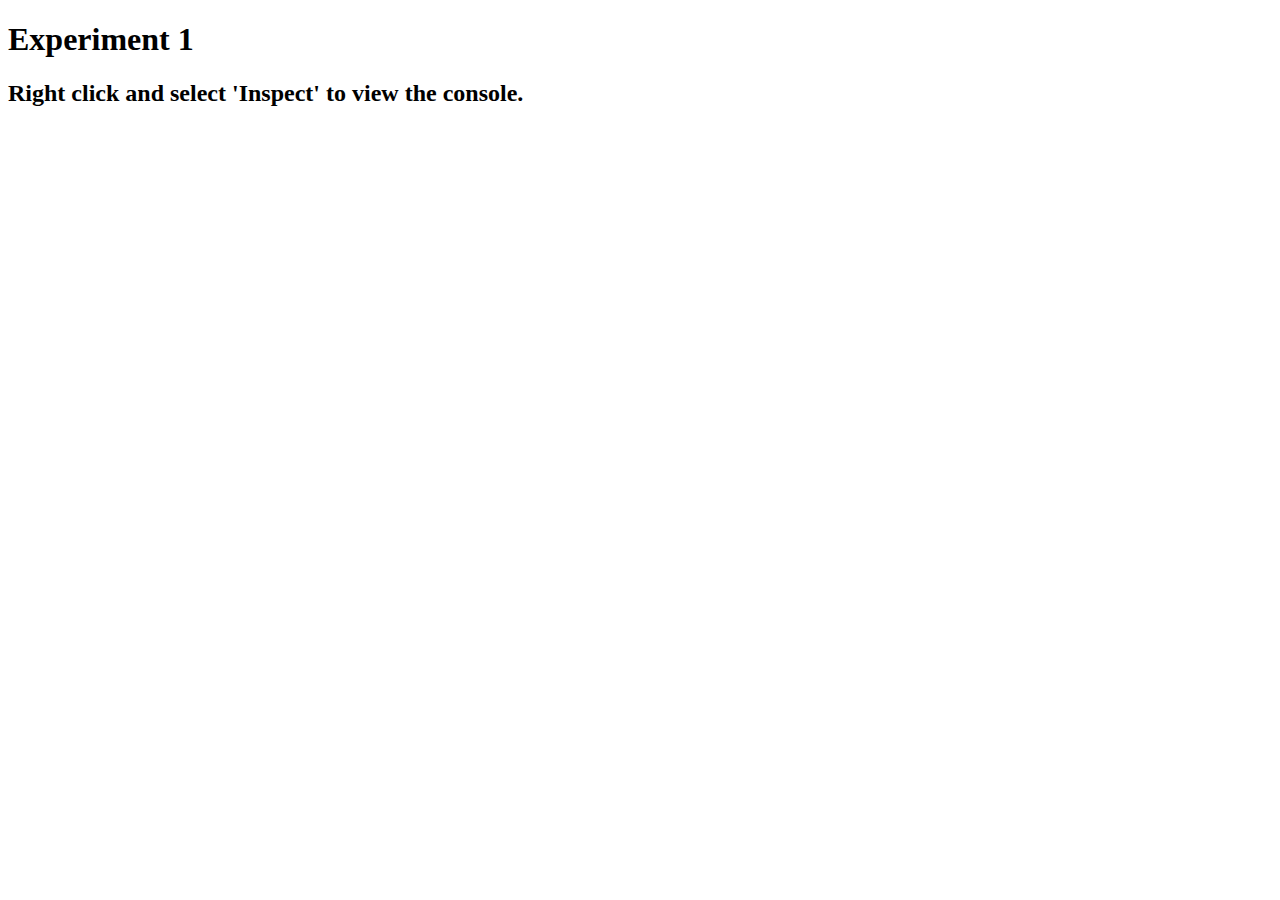
<file: experiment1/index.html>
<!DOCTYPE html>
<html lang="en">
<head>
    <meta charset="UTF-8">
    <meta name="viewport" content="width=device-width, initial-scale=1.0">
    <title>Experiment 1</title>
</head>
<body>
    <header>
        <h1>Experiment 1</h1>
        <h2>Right click and select 'Inspect' to view the console.</h2>
    </header>
    <script>
        /*my prorgram take the variable for the pound sign and repeats it by the i value which increases by one each round for 7 rounds*/
        var pound="#";
        for(var i=1; i<=7; i++){
         console.log(`${pound.repeat(i)}`);
        }
    </script>
</body>
</html>
</file>
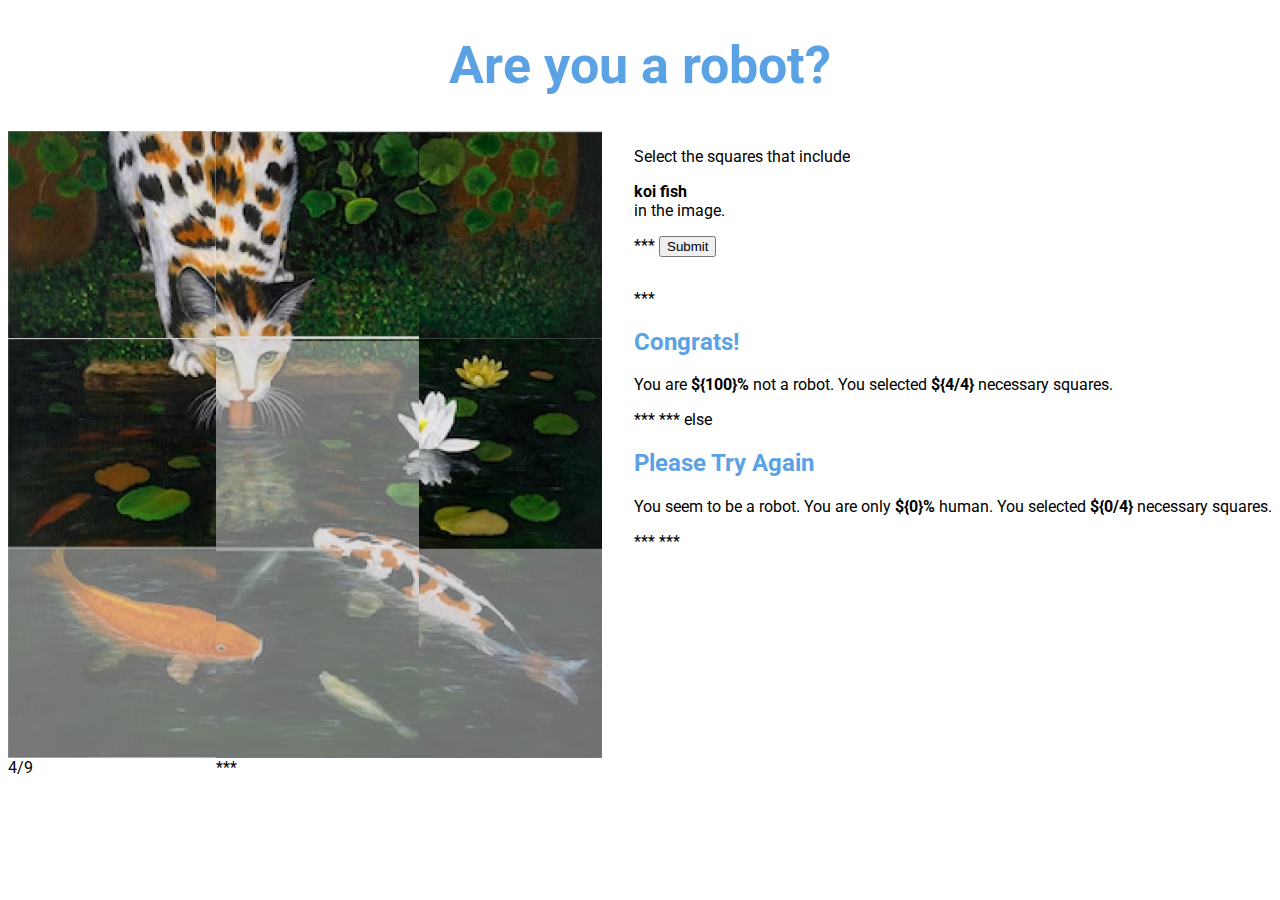
<file: oldstudio3/index.html>
<!DOCTYPE html>
<html lang="en">
<head>
    <meta charset="UTF-8">
    <meta name="viewport" content="width=device-width, initial-scale=1.0">
    <title>Studio 3</title>
    <link href="https://fonts.googleapis.com/css2?family=Roboto:wght@400;700&display=swap" rel="stylesheet">
    <link href="styles.css" rel="stylesheet">
    <script src="script.js" defer></script>
</head>
<body>
    <header>
        <h1>Are you a robot?</h1>
    </header>
    <main>
        <section class="grid">
            <figure class="grid1">
                <img src="images/grid1.png" alt="1">
            </figure>
            <figure class="grid2">
                <img src="images/grid2.png" alt="2">
            </figure>
            <figure class="grid3">
                <img src="images/grid3.png" alt="3">
            </figure>
            <figure class="grid4">
                <img src="images/grid4.png" alt="4">
            </figure>
            <figure class="grid5">
                <img src="images/grid5.png" alt="5">
            </figure>
            <figure class="grid6">
                <img src="images/grid6.png" alt="6">
            </figure>
            <figure class="grid7">
                <img src="images/grid7.png" alt="7">
            </figure>
            <figure class="grid8">
                <img src="images/grid8.png" alt="8">
            </figure>
            <figure class="grid9">
                <img src="images/grid9.png" alt="9">
            </figure>

            <div id="squarenum">4/9</div> ***
        </section>
        <section class="instructions">
            <p>Select the squares that include <strong><div id="thing">koi fish</div></strong> in the image.</p> ***
            <button>Submit</button>
        </section>
        
    
        <section class="result"> ***
            
            <h2>Congrats!</h2>
            <p>You are <strong>${100}%</strong> not a robot. You selected <strong>${4/4}</strong> necessary squares.</p> *** ***
    
            else
    
            <h2>Please Try Again</h2>
            <p>You seem to be a robot. You are only <strong>${0}%</strong> human. You selected <strong>${0/4} </strong> necessary squares.</p> *** ***
    
        </section>
    </main>
</body>
</html>
</file>
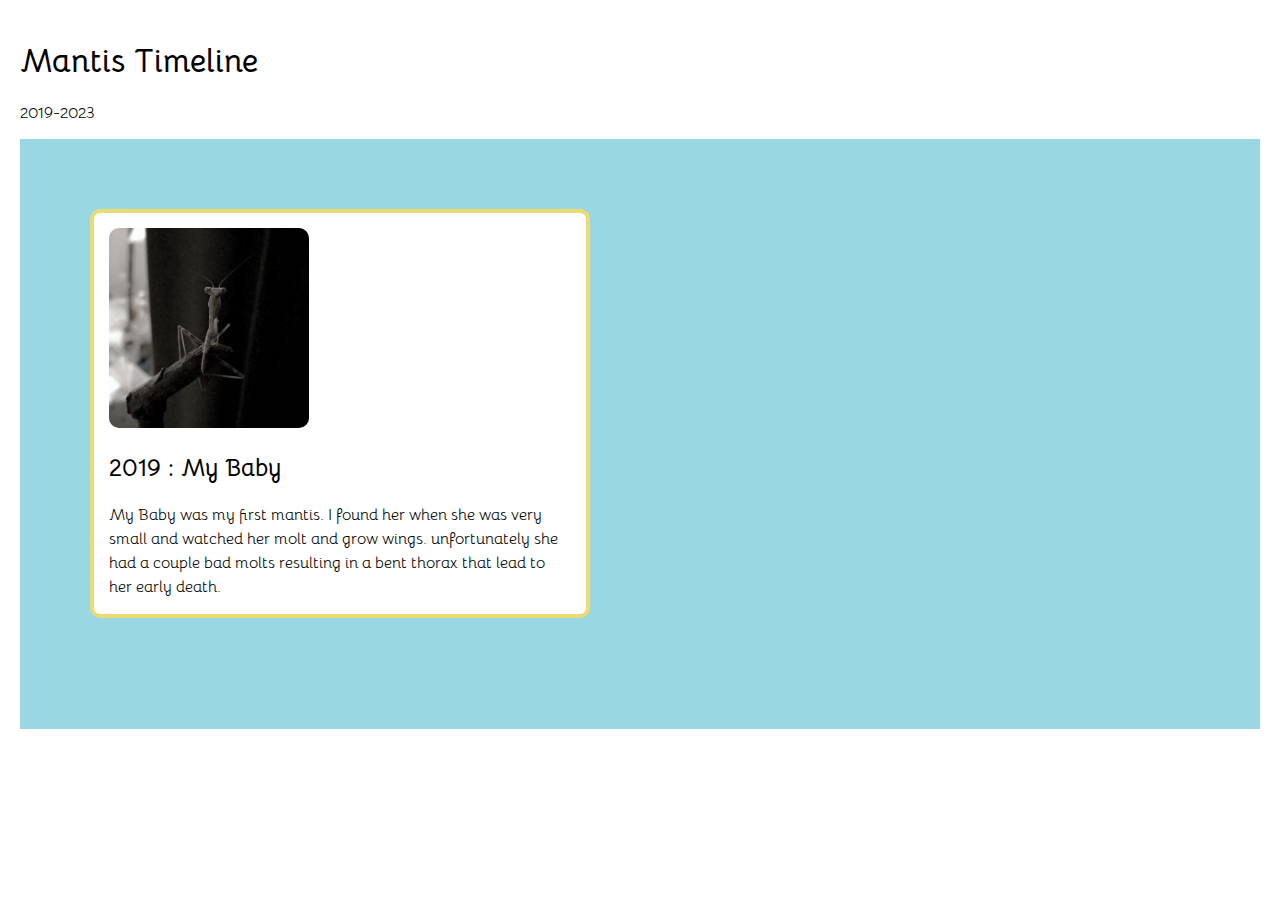
<file: studio2/index.html>
<!DOCTYPE html>
<html lang="en">
<head>
    <meta charset="UTF-8">
    <meta name="viewport" content="width=device-width, initial-scale=1.0">
    <title>Every Picture</title>
    <link rel="preconnect" href="https://fonts.googleapis.com">
    <link href="https://fonts.googleapis.com/css2?family=Bellota:wght@400;700&display=swap" rel="stylesheet">
    <link href="styles.css" rel="stylesheet">
    <script src="script.js" defer></script>
</head>
<body>
    <header>
        <h1>Mantis Timeline</h1>
        <p>2019-2023</p>
    </header>
    <section>
        <article>
            <img src="images/mybaby1.JPG" alt="mantis1">
            <h2>2019 : My Baby</h2>
            <p>My Baby was my first mantis. I found her when she was very small and watched her molt and grow wings. unfortunately she had a couple bad molts resulting in a bent thorax that lead to her early death.</p>
        </article>
        <article>
            <img src="images/annie2.JPG" alt="mantis2">
            <h2>2020 : Annie</h2>
            <p>Annie was found on a scarlet sage plant in my yard. She and another mantis were on the plant and since they are carnivourous and territorial I took her in to raise so they would not fight.</p>
        </article>
        <article>
            <img src="images/baby3.jpg" alt="mantis3">
            <h2>2021 : Baby</h2>
            <p>Baby was found in the swimming pool. I was swimming laps and I thought he was a stick but he was moving and I realized he was a mantis so I lifted him out of the water and brought him home with me. Unfortunately, I think the chlorine got to him so he died a bit sooner than expected.</p>
        </article>
        <article>
            <img src="images/bongochongo4.jpg" alt="mantis4">
            <h2>2022 : BongoChongoBingoBango</h2>
            <p>BongoChongoBingoBango (BongoChongo for short) was actually found later on when she was full grown. I had found another mantis before that I raised from a very small juvenile and I brought BongoChongo in to be his mate. Unfortunately, I left them alone for too long and she ate him.</p>
        </article>
        <article>
            <img src="images/voidstroke5.JPG" alt="mantis5">
            <h2>2023 : VoidStroke</h2>
            <p>VoidStroke was my most recent mantis. I don't remember where I found her but I took her in same as the others. My friends and I were taking the Processing coding class and so we named her VoidStroke as a joke since those were frequent words in our vocabulary during that time. She lived a complete and normal life.</p>
        </article>
    </section>
</body>
</html>
</file>
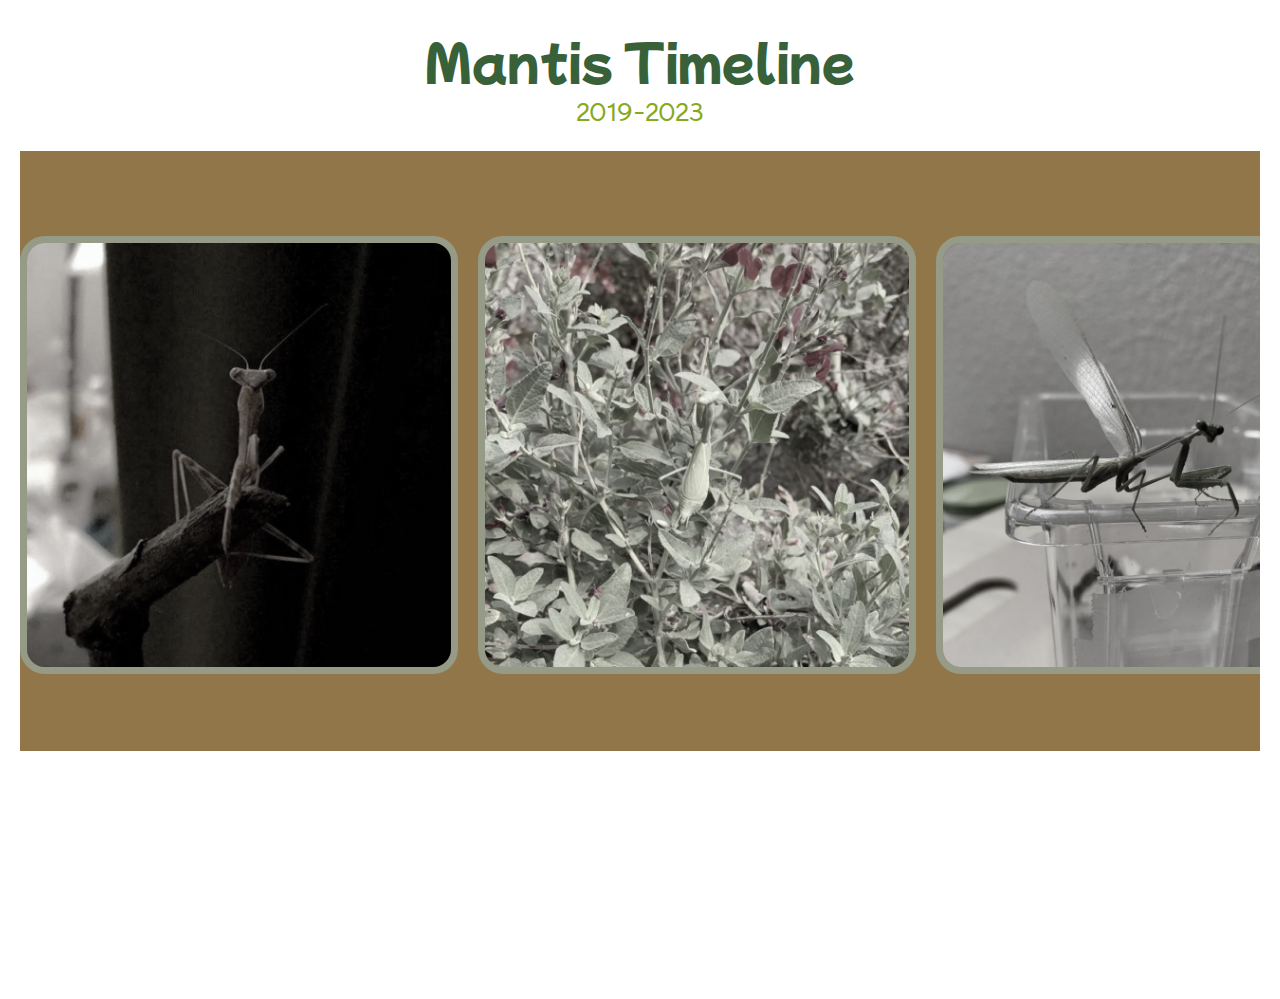
<file: studio2final/index.html>
<!DOCTYPE html>
<html lang="en">
<head>
    <meta charset="UTF-8">
    <meta name="viewport" content="width=device-width, initial-scale=1.0">
    <title>Every Picture Final</title>
    <link rel="preconnect" href="https://fonts.googleapis.com">
    <link href="https://fonts.googleapis.com/css2?family=Bellota+Text:wght@400;700&family=Mochiy+Pop+One&family=Rammetto+One&display=swap" rel="stylesheet">
    <link href="styles.css" rel="stylesheet">
    <script src="script.js" defer></script>
</head>
<body>
    <header>
        <h1>Mantis Timeline</h1>
        <h2>2019-2023</h2>
    </header>

    <main>
        <section id="one">
            <div class="slider">
                <div class="a">
                    <img src="images/mybaby.JPG" alt="slide" class="photo">
                    <img src="images/annie.JPG" alt="slide" class="photo">
                    <img src="images/baby.jpg" alt="slide" class="photo">
                    <img src="images/bongochongo.jpg" alt="slide" class="photo">
                    <img src="images/voidstroke.JPG" alt="slide" class="photo">
                </div>
            </div>
        </section>
    </main>    
        <section class="overlay hidden" id="mybaby">
            <article>
                <img src="images/mybaby.JPG" alt="a photo">
                <div>
                    <h2>2019 : My Baby</h2>
                    <p>My Baby was my first mantis. I found her when she was very small and watched her molt and grow wings. unfortunately she had a couple bad molts resulting in a bent thorax that lead to her early death.</p>
                </div>
                <button class="corner close">close</button>
            </article>
        </section>
        <section class="overlay hidden" id="annie">
            <article>
                <img src="images/annie.JPG" alt="a photo">
                <div>
                    <h2>2020 : Annie</h2>
                    <p>Annie was found on a scarlet sage plant in my yard. She and another mantis were on the plant and since they are carnivourous and territorial I took her in to raise so they would not fight.</p>
                </div>
                <button class="corner close">close</button>
            </article>
        </section>
        <section class="overlay hidden" id="baby">
            <article>
                <img src="images/baby.jpg" alt="a photo">
                <div>
                    <h2>2021 : Baby</h2>
                    <p>Baby was found in the swimming pool. I was swimming laps and I thought he was a stick but he was moving and I realized he was a mantis so I lifted him out of the water and brought him home with me. Unfortunately, I think the chlorine got to him so he died a bit sooner than expected.</p>
                </div>
                <button class="corner close">close</button>
            </article>
        </section>
        <section class="overlay hidden" id="bongochongo">
            <article>
                <img src="images/bongochongo.jpg" alt="a photo">
                <div>
                    <h2>2022 : BongoChongoBingoBango</h2>
                    <p>BongoChongoBingoBango (BongoChongo for short) was actually found later on when she was full grown. I had found another mantis before that I raised from a very small juvenile and I brought BongoChongo in to be his mate. Unfortunately, I left them alone for too long and she ate him.</p>
                </div>
                <button class="corner close">close</button>
            </article>
        </section>
        <section class="overlay hidden" id="voidstroke">
            <article>
                <img src="images/voidstroke.JPG" alt="a photo">
                <div>
                    <h2>2023 : VoidStroke</h2>
                    <p>VoidStroke was my most recent mantis. I don't remember where I found her but I took her in same as the others. My friends and I were taking the Processing coding class and so we named her VoidStroke as a joke since those were frequent words in our vocabulary during that time. She lived a complete and normal life.</p>
                </div>
                <button class="corner close">close</button>
            </article>
        </section>
</body>
</html>
</file>
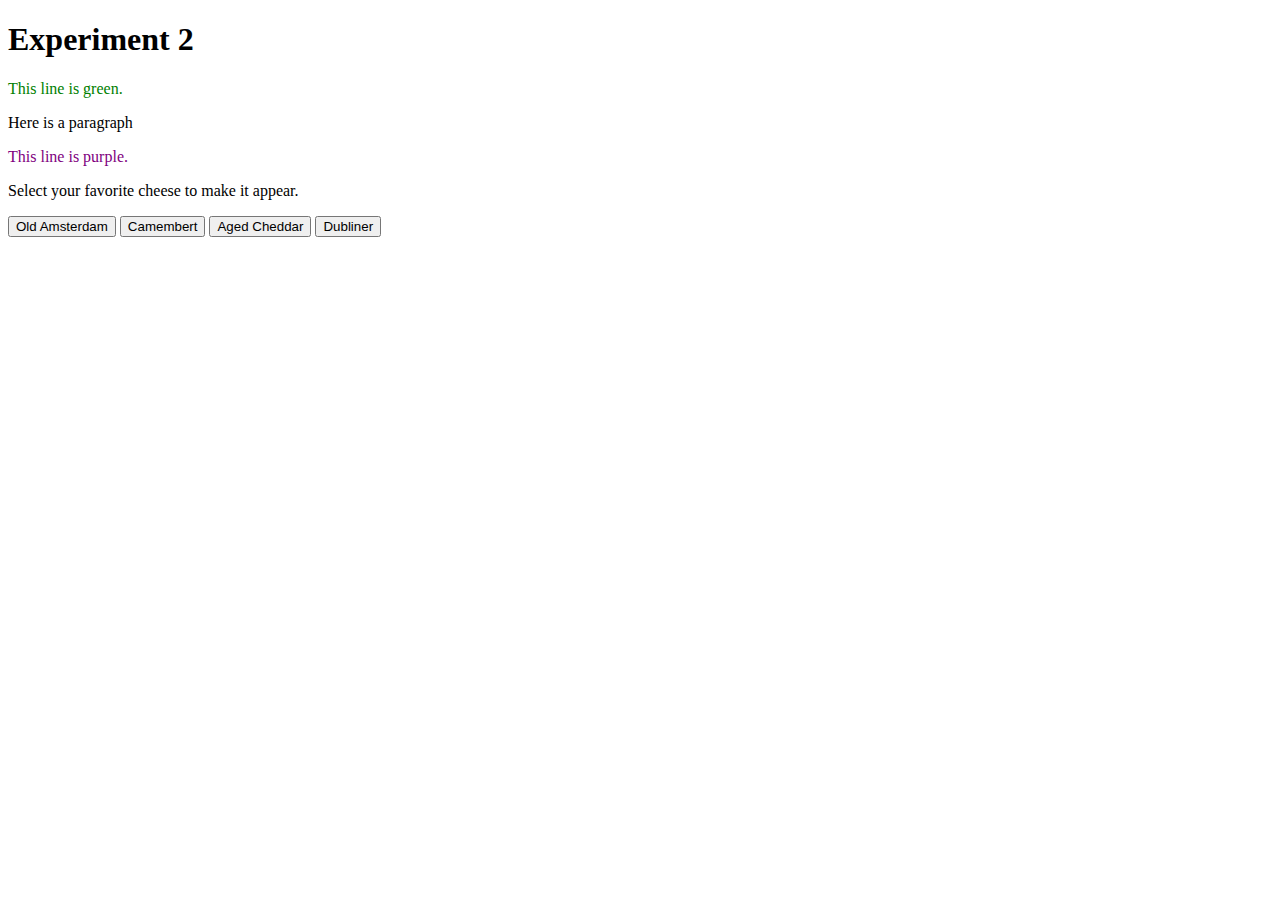
<file: experiments/exp2.html>
<!DOCTYPE html>
<html lang="en">
<head>
    <meta charset="UTF-8">
    <meta name="viewport" content="width=device-width, initial-scale=1.0">
    <title>Experiment 2</title>
    <style>
        img{
            vertical-align: top;
            padding:5px;
        }
    </style>
</head>
<body>
    <header>
        <h1>Experiment 2</h1>
    </header>

    <p class="green">This line is green.</p>
    <p>Here is a paragraph</p>
    <p class="purple">This line is purple.</p>

    
    
    
    <p>Select your favorite cheese to make it appear.</p>
    <button id="button1">Old Amsterdam</button>
    <button id="button2">Camembert</button>
    <button id="button3">Aged Cheddar</button>
    <button id="button4">Dubliner</button>
            

    <script>
        /*my program uses DOM to change the color of the text and uses form and function to allow users to select cheeses to make images appear.*/
        
        var cheese1 = "images/oldam.jpg";
        var cheese2 = "images/cam.jpg";
        var cheese3 = "images/chedd.jpg";
        var cheese4 = "images/dub.jpg";

        function createimg(key,sizeA,sizeB) {
        var theimage = document.createElement("img");
        theimage.setAttribute('src', key);
        theimage.setAttribute('alt', 'image');
        theimage.height = sizeA;
        theimage.width = sizeB;
        document.body.appendChild(theimage);  
        }
        var button1=document.querySelector("#button1");
        var button2=document.querySelector("#button2");
        var button3=document.querySelector("#button3");
        var button4=document.querySelector("#button4");
        
        button1.addEventListener('click', function(){
            createimg(cheese1,500,500);
        });
        button2.addEventListener('click', function(){
            createimg(cheese2,500,500);
            button3.addEventListener('click', function(){
            createimg(cheese3,500,500);
        });
        button3.addEventListener('click', function(){
            createimg(cheese3,500,500);
        });
        button4.addEventListener('click', function(){
            createimg(cheese4,500,500);
        });
        });
        
        var myGreenText=document.getElementsByClassName("green");
        for(var i=0;i<myGreenText.length;i++){
            myGreenText[i].style.color="green";
        }
        var myPurpleText=document.getElementsByClassName("purple");
        for(var i=0;i<myPurpleText.length;i++){
            myPurpleText[i].style.color="purple";
        }
        
        /*
        <form>
        <label><input type="checkbox">Old Amsterdam</label>
        <label><input type="checkbox">Camembert</label>
        <label><input type="checkbox">Aged Cheddar</label>
        <label><input type="checkbox">Dubliner</label>
        </form>
        
        var cheese=prompt("Please choose your favorite cheese out of this list: Old Amsterdam, Camembert, Aged Cheddar, Dubliner.","");
        var cheeseOptions =["Old Amsterdam", "Camembert", "Aged Cheddar", "Dubliner"];
        if (cheese=="Old Amsterdam"){
            document.getElementById("old am").innerHTML=cheese;
        } else if (cheese=="Camembert"){
            document.getElementById("cam").innerHTML=cheese;
        }



        var checkBox = document.querySelector(`input`);
            checkBox.setAttribute("checked","checked");
            
            <img id="cheese1" src="images/oldam.jpg" alt="old am">
    <img id="cheese2" src="images/cam.jpg" alt="cam">
    <img id="cheese3" src="images/cam.jpg" alt="chedd">
    <img id="cheese4" src="images/cam.jpg" alt="dub">

    <style>
        <img id="cheese1" class="hidden">
        <img id="cheese2" class="hidden">
        <img id="cheese3" class="hidden">
        <img id="cheese4" class="hidden">

        .hidden { display: none; }

        var cheese1Element = document.getElementById("cheese1");
        cheese1Element.classList.remove("hidden");

        var cheese2Element = document.getElementById("cheese2");
        cheese2Element.classList.remove("hidden");

        var cheese3Element = document.getElementById("cheese3");
        cheese3Element.classList.remove("hidden");

        var cheese4Element = document.getElementById("cheese4");
        cheese4Element.classList.remove("hidden");
    </style>
            */

    </script>
</body>
</html>
</file>
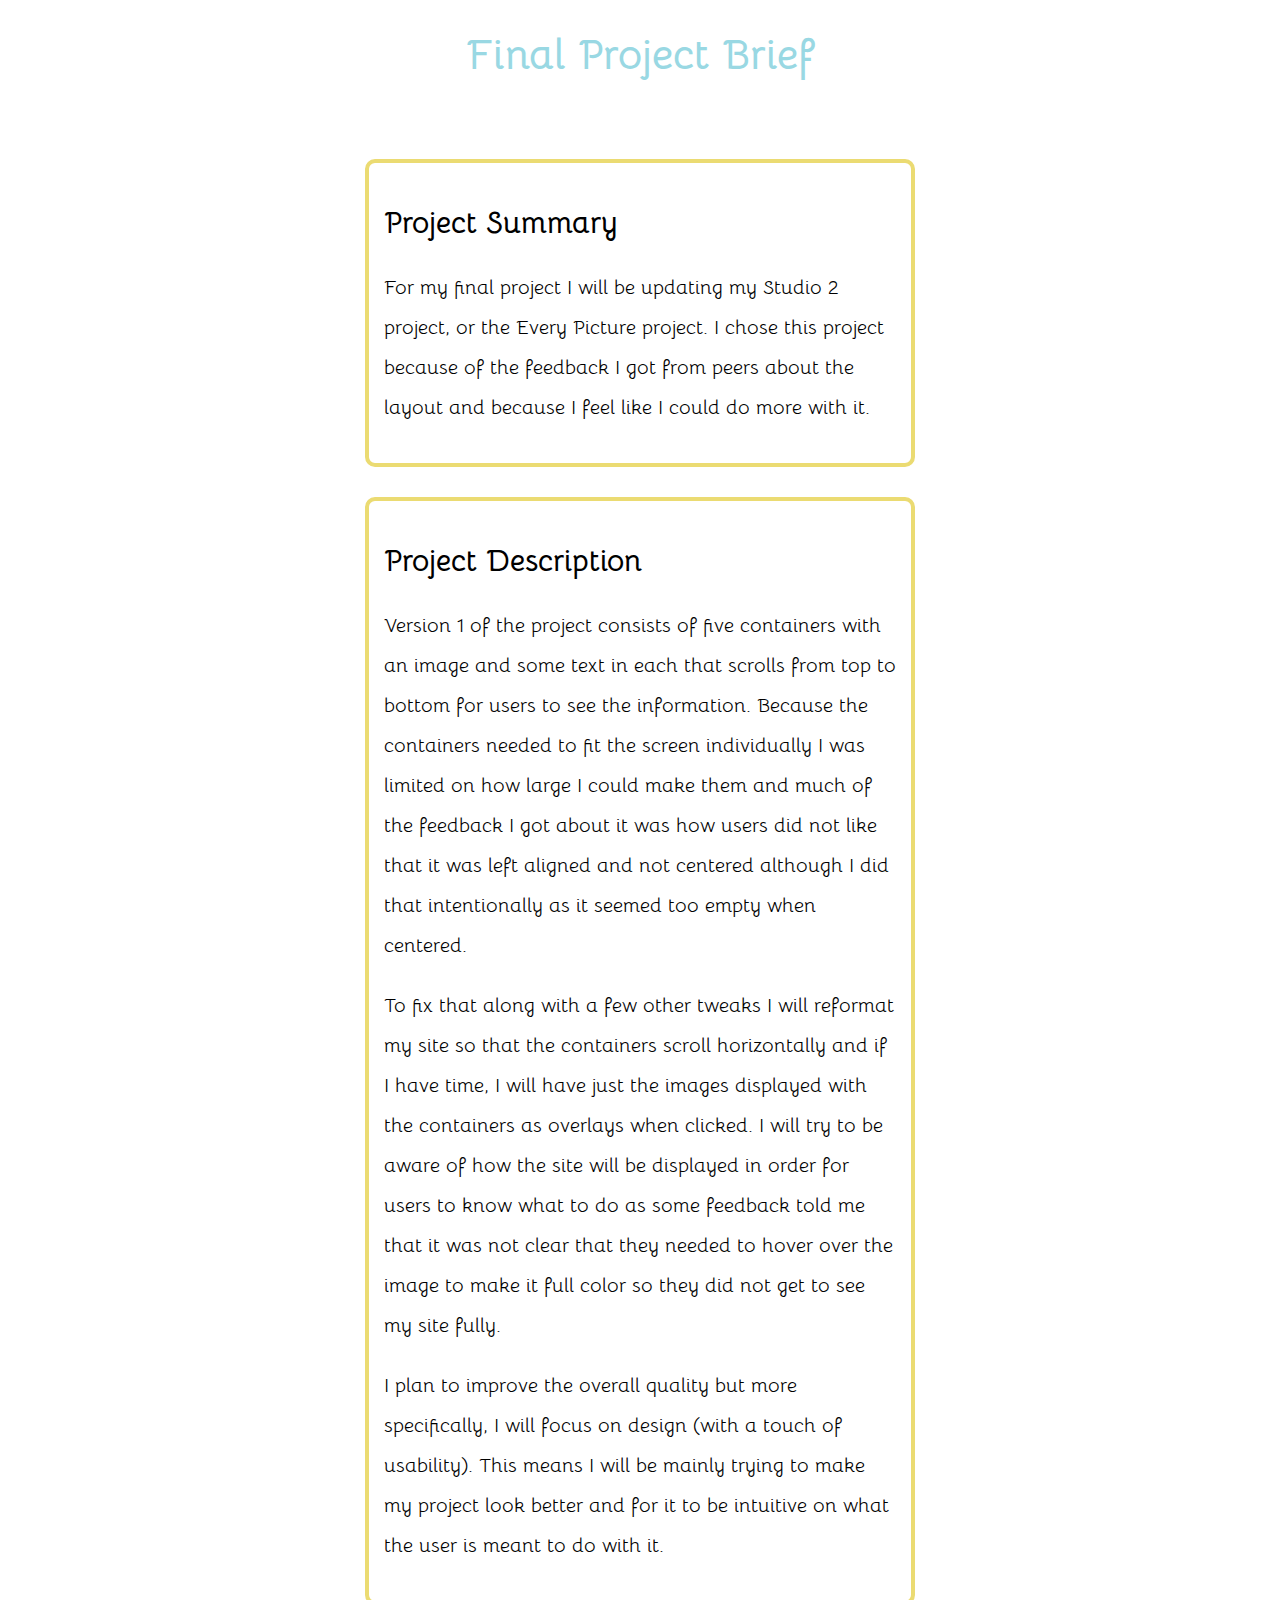
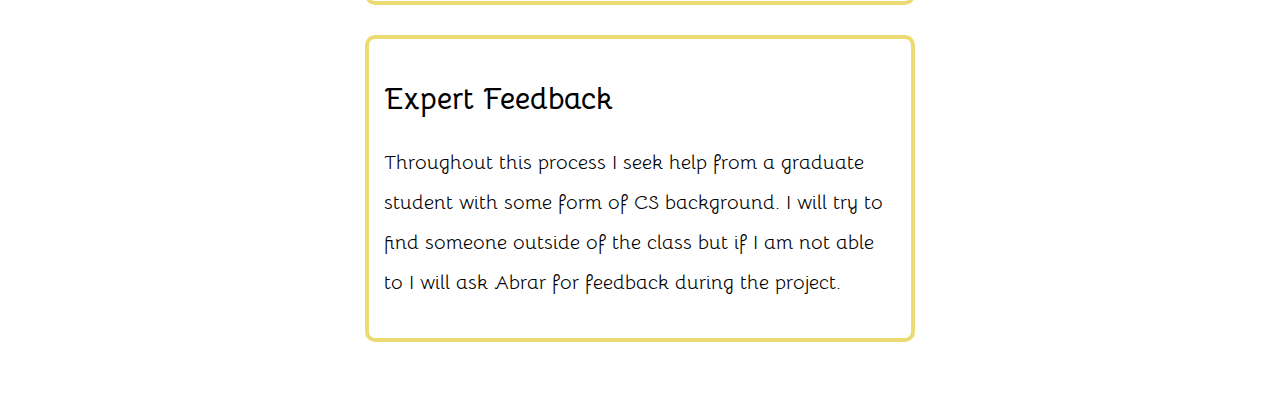
<file: final/brief.html>
<!DOCTYPE html>
<html lang="en">
<head>
    <meta charset="UTF-8">
    <meta name="viewport" content="width=device-width, initial-scale=1.0">
    <title>Final Project Brief</title>
    <link href="https://fonts.googleapis.com/css2?family=Bellota:wght@400;700&display=swap" rel="stylesheet">
    <link href="styles.css" rel="stylesheet">
</head>
<body>
    <header>
        <h1>Final Project Brief</h1>
    </header>
    <main>
        <article>
            <h2>Project Summary</h2>
            <p>For my final project I will be updating my Studio 2 project, or the Every Picture project. I chose this project because of the feedback I got from peers about the layout and because I feel like I could do more with it.</p>
        </article>
        <article>
            <h2>Project Description</h2>
            <p>Version 1 of the project consists of five containers with an image and some text in each that scrolls from top to bottom for users to see the information. Because the containers needed to fit the screen individually I was limited on how large I could make them and much of the feedback I got about it was how users did not like that it was left aligned and not centered although I did that intentionally as it seemed too empty when centered.</p>
            <p>To fix that along with a few other tweaks I will reformat my site so that the containers scroll horizontally and if I have time, I will have just the images displayed with the containers as overlays when clicked. I will try to be aware of how the site will be displayed in order for users to know what to do as some feedback told me that it was not clear that they needed to hover over the image to make it full color so they did not get to see my site fully.</p>
            <p>I plan to improve the overall quality but more specifically, I will focus on design (with a touch of usability). This means I will be mainly trying to make my project look better and for it to be intuitive on what the user is meant to do with it.</p>
        </article>
        <article>
            <h2>Expert Feedback</h2>
            <p>Throughout this process I seek help from a graduate student with some form of CS background. I will try to find someone outside of the class but if I am not able to I will ask Abrar for feedback during the project.</p>
        </article>
    </main>
</body>
</html>
</file>
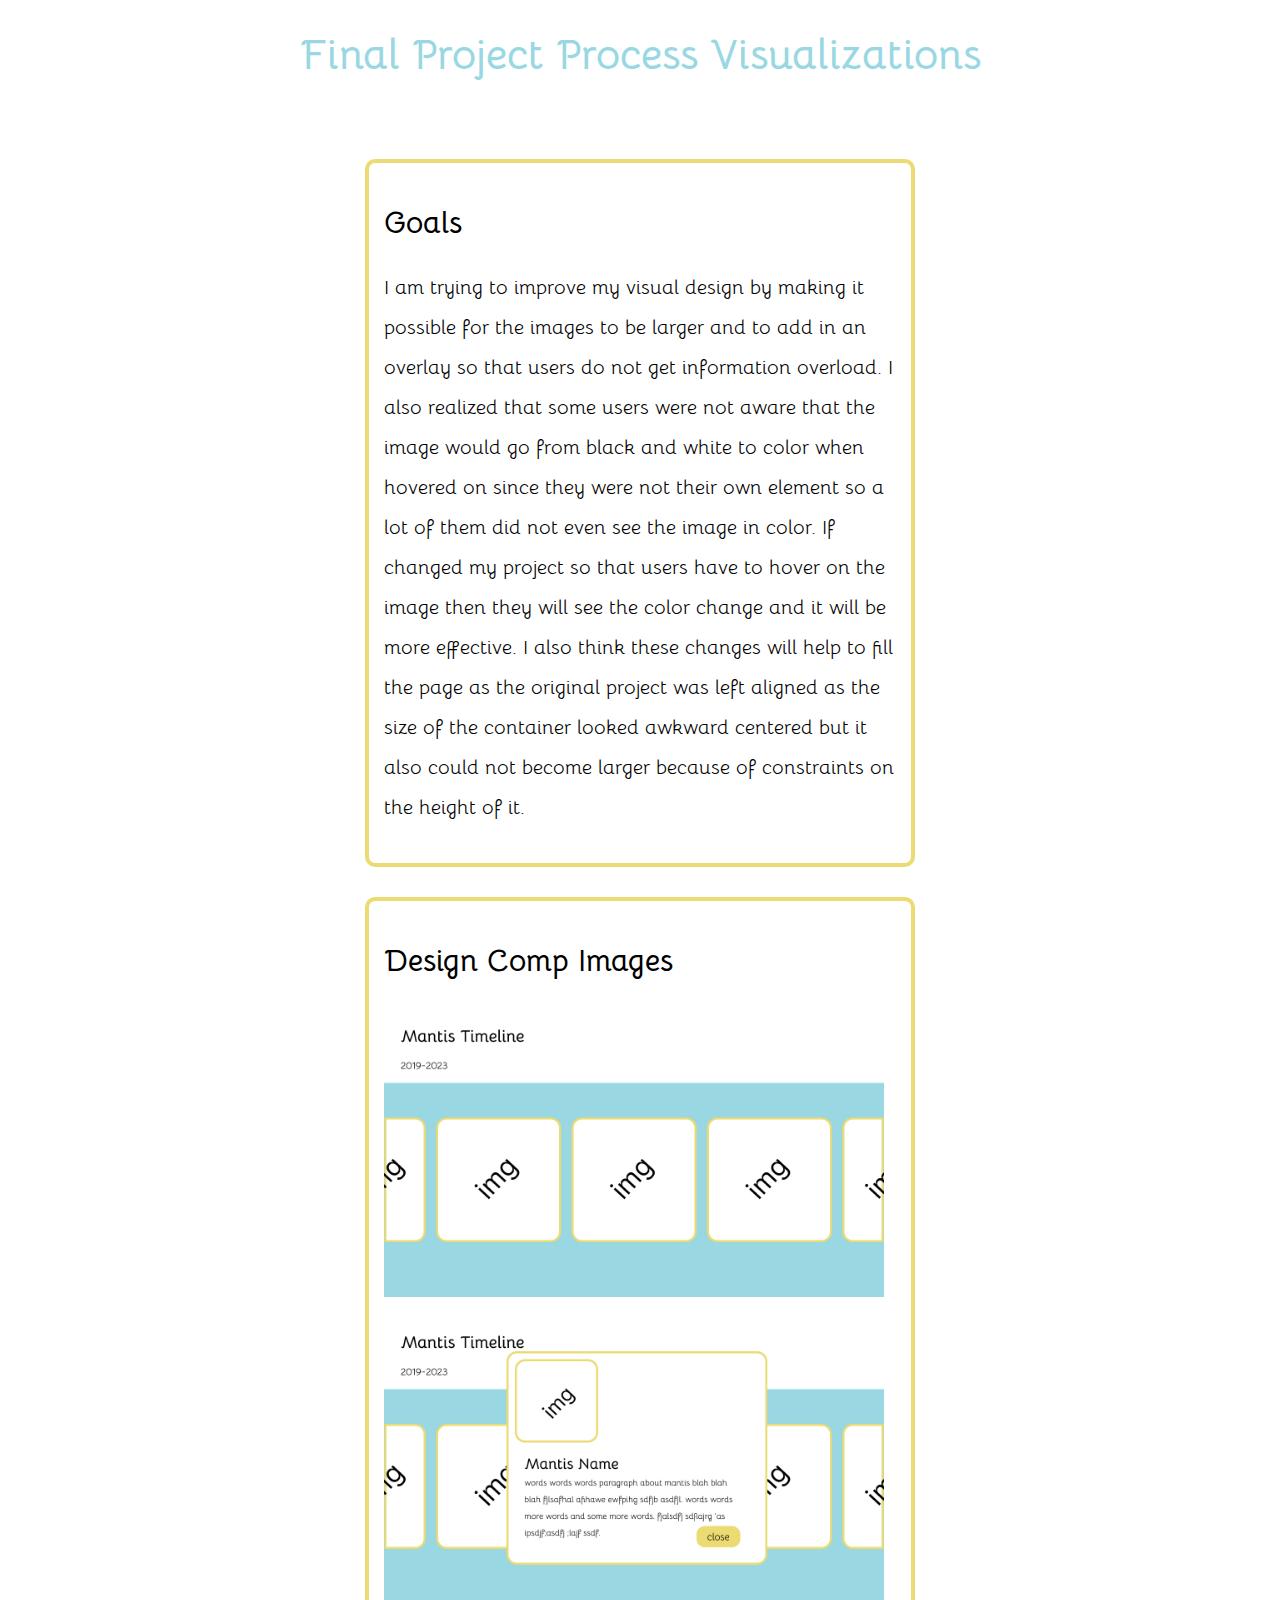
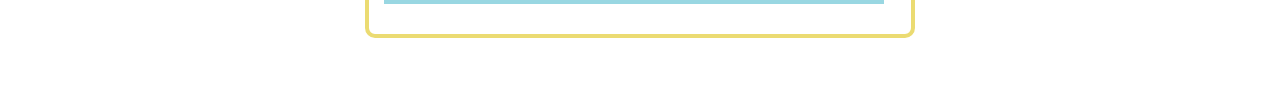
<file: final/designcomp.html>
<!DOCTYPE html>
<html lang="en">
<head>
    <meta charset="UTF-8">
    <meta name="viewport" content="width=device-width, initial-scale=1.0">
    <title>Final Project Process Visualizations</title>
    <link href="https://fonts.googleapis.com/css2?family=Bellota:wght@400;700&display=swap" rel="stylesheet">
    <link href="styles.css" rel="stylesheet">
</head>
<body>
    <header>
        <h1>Final Project Process Visualizations</h1>
    </header>
    <main>
        <article>
            <h2>Goals</h2>
            <p>I am trying to improve my visual design by making it possible for the images to be larger and to add in an overlay so that users do not get information overload. I also realized that some users were not aware that the image would go from black and white to color when hovered on since they were not their own element so a lot of them did not even see the image in color. If changed my project so that users have to hover on the image then they will see the color change and it will be more effective. I also think these changes will help to fill the page as the original project was left aligned as the size of the container looked awkward centered but it also could not become larger because of constraints on the height of it.</p>
        </article>
        <article>
            <h2>Design Comp Images</h2>
            <img src="images/final comp.jpg" alt="nooverlay">
            <img src="images/finalcompwithoverlay.jpg" alt="overlay">
        </article>
    </main>
</body>
</html>
</file>
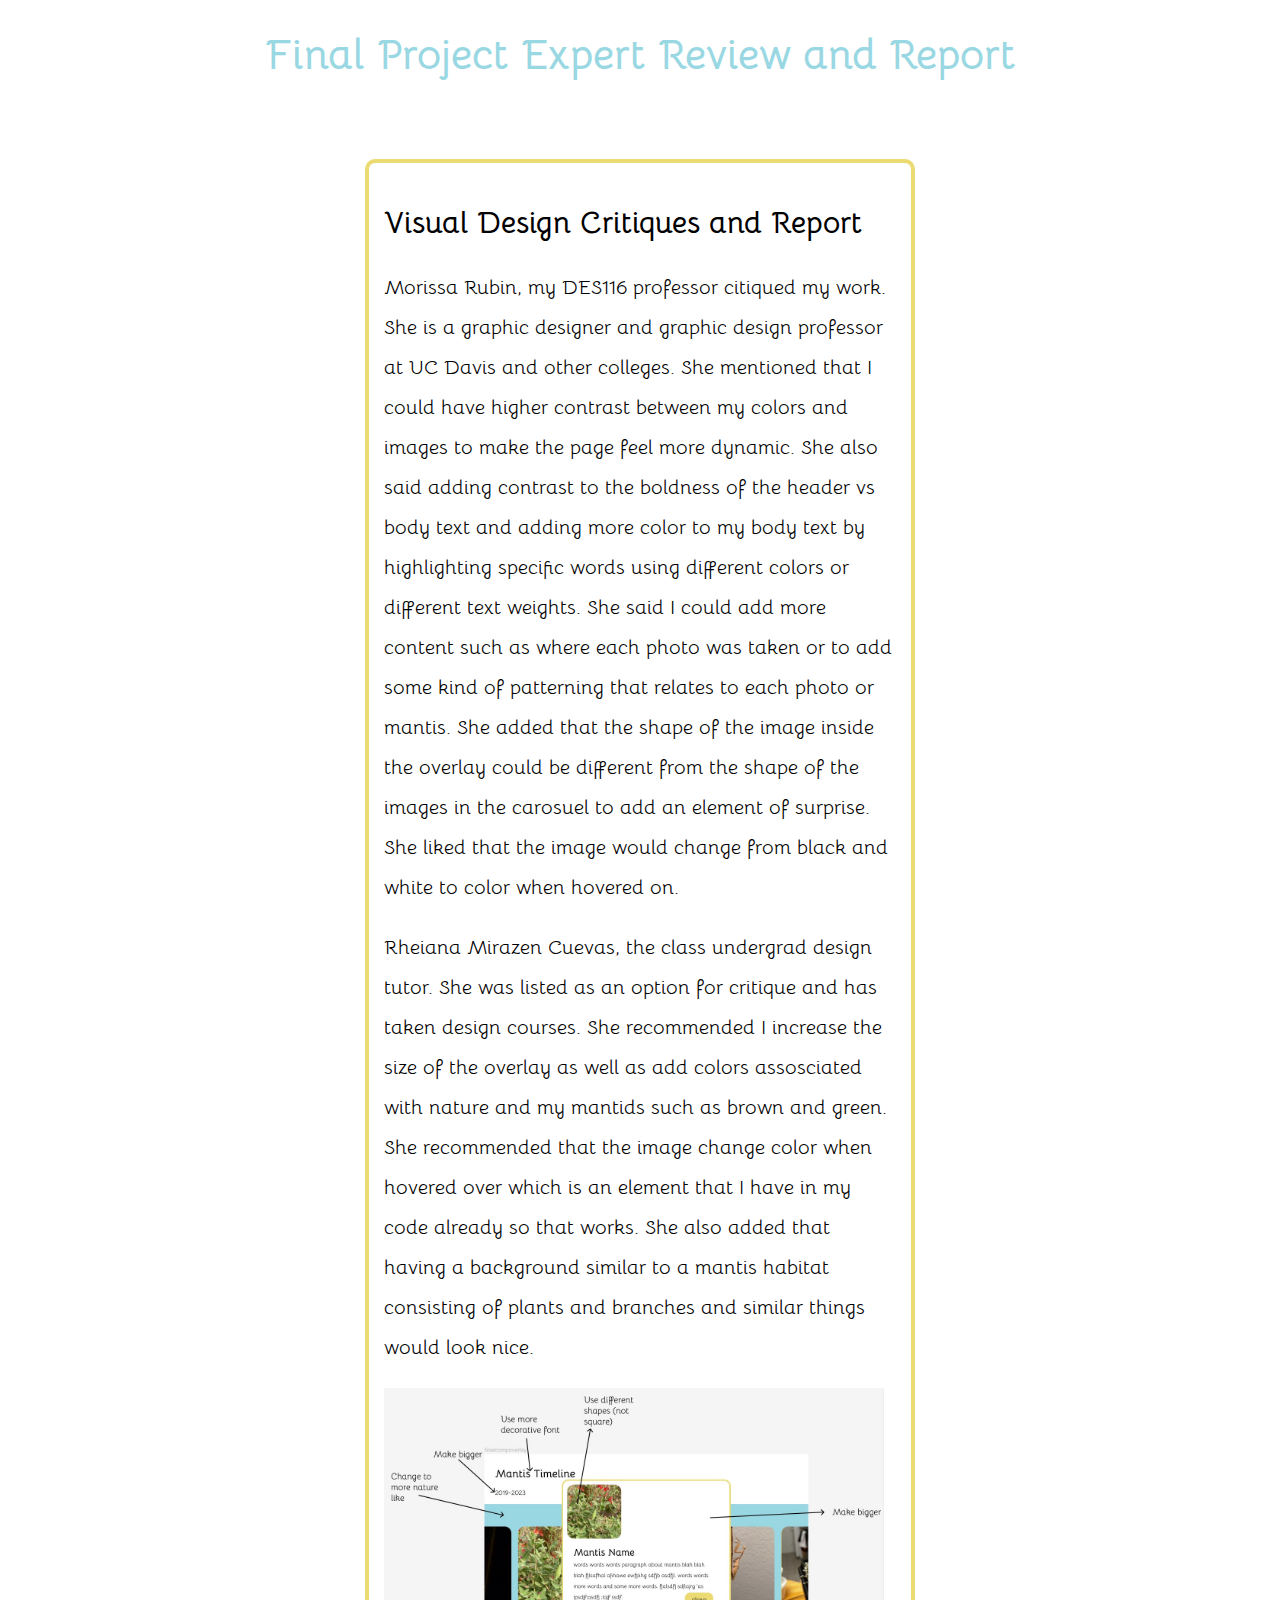
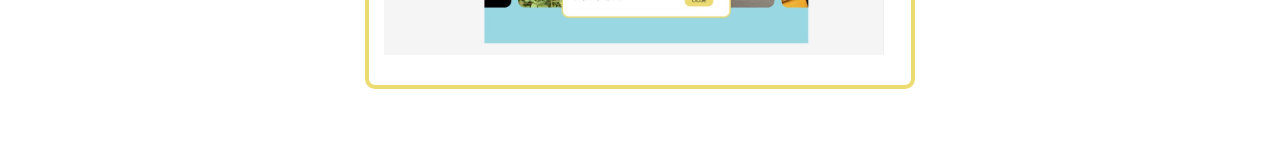
<file: final/reviewandreport.html>
<!DOCTYPE html>
<html lang="en">
<head>
    <meta charset="UTF-8">
    <meta name="viewport" content="width=device-width, initial-scale=1.0">
    <title>Final Project Expert Review and Report</title>
    <link href="https://fonts.googleapis.com/css2?family=Bellota:wght@400;700&display=swap" rel="stylesheet">
    <link href="styles.css" rel="stylesheet">
</head>
<body>
    <header>
        <h1>Final Project Expert Review and Report</h1>
    </header>
    <main>
        <article>
            <h2>Visual Design Critiques and Report</h2>
            <p>
                Morissa Rubin, my DES116 professor citiqued my work. She is a graphic designer and graphic design professor at UC Davis and other colleges. She mentioned that I could have higher contrast between my colors and images to make the page feel more dynamic. She also said adding contrast to the boldness of the header vs body text and adding more color to my body text by highlighting specific words using different colors or different text weights. She said I could add more content such as where each photo was taken or to add some kind of patterning that relates to each photo or mantis. She added that the shape of the image inside the overlay could be different from the shape of the images in the carosuel to add an element of surprise. She liked that the image would change from black and white to color when hovered on.
            </p>
            <p>
                Rheiana Mirazen Cuevas, the class undergrad design tutor. She was listed as an option for critique and has taken design courses. She recommended I increase the size of the overlay as well as add colors assosciated with nature and my mantids such as brown and green. She recommended that the image change color when hovered over which is an element that I have in my code already so that works. She also added that having a background similar to a mantis habitat consisting of plants and branches and similar things would look nice.
            </p>
            <img src="images/finalmarkupimage.jpg" alt="markup">
        </article>
    </main>
</body>
</html>
</file>
<file: oldstudio3/styles.css>
/* I have worked on this for over 4 hours and may still change the idea/images but I tried to make it look how I want it to*/

body{
    font-family: "Roboto", sans-serif;
    font-weight: 400;
    font-style: normal;
}
header{
    text-align: center;
    font-size: 26px;
    color: rgba(91, 162, 228, 1);
}
h2{
    color: rgba(91, 162, 228, 1);  
}
.grid {
    display: grid;
    grid-template-columns: auto auto auto;
    grid-template-rows: auto auto auto;
    grid-gap: 0px;
}

img{
    width:100%;
    height:100%;
    object-fit: cover;
    display:block;
}
figure{
    margin:0px;
}

main{
    display:grid;
    grid-template-columns: auto auto auto auto;
    grid-template-rows: auto auto auto auto;
    grid-gap: 2em;
}

.grid{
    grid-column: 1 / span 2;
    grid-row: 1 / span 2;
}

.instructions{
    grid-column: 3 / span 2;
    grid-row: 1 / span 1;
}

.result{
    grid-column: 3 / span 2;
    grid-row: 2 / span 3;
}

/*
.grid1{
    grid-column: 1 / span 1;
    grid-row:1 / span 1;
}*/
</file>
<file: studio2/styles.css>
body {
    font-family: "Bellota", system-ui;;
    padding: 20px;
    font-weight: 400;
    font-style: normal;
    margin: 0;
    padding-bottom: 0;
}

img{
    width:200px;
    height:auto;
    border-radius: 10px;
    filter: grayscale(85%);
    transition: all 0.3s ease;
}
article {
    box-sizing: border-box;
    width: 500px;
    border: 4px solid #ebdb72;
    padding: 15px;
    background-color: white;
    border-radius: 10px;
    margin-bottom: 30px;
    opacity: 0;
    transition: 1s;
}

.show {
    opacity: 1; 
    transition: 1s; 
}

article p {
    line-height: 1.5em;
    margin-bottom: 0;
}

section {
    height: 450px;
    overflow-y: scroll;
    background-color: rgb(153, 216, 227);
    padding: 70px;
}

img:hover {
    filter: grayscale(0%);
  }

  article:hover {
    transform:scale(1.25);
    
  }

  /* article {
    padding: 15px;
    display: flex;
}

img{
    width: 17%;
    height: auto;
    border-radius: 10px;
    filter: grayscale(85%);
  transition: all 0.3s ease;
}

h2 {
    text-align: left;
    opacity: 0;
  }
  p {
    text-align: left;
    opacity: 0;
  }
img:hover {
    filter: grayscale(0%);
    scale:135%;
  }
  article h2:hover {
    position: absolute;
    bottom: 18%;
  }
  article p:hover {
    opacity: 1;
  }  */
</file>
<file: studio2final/styles.css>
body {
  padding: 20px;
  margin: 0;
  padding-bottom: 0;
}

h1{
  font-family: "Mochiy Pop One", sans-serif;
  font-weight: 400;
  font-style: normal;
  font-size: 36pt;
  color:#396139;
  margin-bottom:0;
  margin-top:5px;
}

header{
  text-align: center;
}

h2{
  font-family: "Bellota Text", sans-serif;
  font-weight: 700;
  font-style: normal;
  font-size:20pt;
  color:#87A922;
  margin-top:0;
}

p{
  font-family: "Bellota Text", sans-serif;
  font-weight: 400;
  font-style: normal;
  font-size: 14pt;
}

img{
  display: block;
  height:550px;
  width:auto;
  border-radius: 25px;
  filter: grayscale(85%);
  transition: all 0.3s ease;
  border: 7px solid #87A922;
}
/*
article {
  box-sizing: border-box;
  width: 500px;
  border: 4px solid #ebdb72;
  padding: 15px;
  background-color: white;
  border-radius: 10px;
  margin-bottom: 30px;
  opacity: 0;
  transition: 1s;
} */

.show {
  opacity: 1; 
  transition: 1s; 
}

article p {
  line-height: 1.5em;
  margin-bottom: 0;
}

main {
  background-color: #917649; 
  height: 600px;
  padding: 0;
}

img:hover {
  filter: grayscale(0%);
}


/* added for final*/

:root {
--sliderwidth: ;
}

@keyframes moveSlider {
from { left: 0; }
to { left: var(--sliderwidth) }
}
.animate {
animation-name: moveSlider;
animation-duration: 30s;
animation-timing-function: linear;
animation-iteration-count: infinite;
}

article img { 
display: block;
width:200px;
height:auto;
border-radius: 50%;
padding:10px;
}

/* I added this for the section */
#one {
width: 100%;
overflow-x: hidden;
padding-top: 10%; /* Added space above slider */
padding-bottom: 10%; /* Added space below slider*/
height: 100%;
position: relative;
/*add something here to give space on top of section: margins or padding?*/
}


/* to make it go right, just change the left property to right */
.slider {
display: flex;
position: absolute;
top:10%;
left: 0; /* this is the only change! */
bottom:10%;
height: 50%;  /*Height of slider*/
/* transition: all 60s linear; */
}

.sliderpaused {
display: flex;
position: absolute;
top:0;
/*right: 0;  this is the only change! */
height: 200px;
}

.slider div img {
height: 100%;

display: block;
margin-right: 20px;
}

.a, .b {
display: flex;
height: 100%;
}

/* Overlay styling */

.hidden {
visibility: hidden;
opacity: 0;
}

.showing {
visibility: showing;
opacity: 1;
}

.overlay {
position: absolute;
background-color: rgba(0,0,0,0.5);
top: 0;
left: 0;
width: 100vw;
height: 100vh;
transition-property: visibility, opacity;
transition-duration: 1s;
transition-timing-function: ease;
display: grid;
place-content:center;

}

.overlay article {
box-sizing: border-box;
width: 1075px;
border: 7px solid #B19470;
padding: 35px;
background-color: white;
border-radius: 10px;
margin-bottom: 30px;
transition: 1s;

display: flex;
align-items: flex-start;
gap: 30px;
position: relative;
box-shadow: 0px 0px 20px 0px #000000;  
}

.overlay article img, .overlay article div {
width: 50%;
}
.overlay article p{
  line-height: 2em;
}


.corner {
  font-family: "Bellota Text", sans-serif;
  font-weight: 700;
  font-style: normal;
  color:#87A922;
font-size: 20px;
margin: 0;
padding: 0;
border:none;
background-color: transparent;
color:#87A922;
position: absolute;
bottom: 20px;
right: 25px;
cursor: pointer;
outline: none;
}
</file>
<file: final/styles.css>
body{
    justify-content: center;
    font-family: "Bellota", system-ui ;
    font-weight: 400;
    font-style: normal;
    cursor:default;
    justify-content: center;
}
header{
    padding:5px;
}
header h1{
    margin-top: 0px;
    padding:15px;
    text-align: center;
    color: rgb(153, 216, 227);
    font-size: 42px;
}

main{
    padding:30px 0px 30px 0px;
    gap:25px;
    justify-items: center;
}

article {
    box-sizing: border-box;
    margin: auto;
    max-width:550px;
    line-height: 2.5em;
    border: 4px solid #ebdb72;
    padding: 15px;
    background-color: white;
    border-radius: 10px;
    margin-bottom: 30px;
}

main article h2{
    font-size: 30px;
}
main article p{
    font-size: 20px;
    justify-content: center;
}

img{
    max-width:500px;
    justify-self: center;
}
</file>
